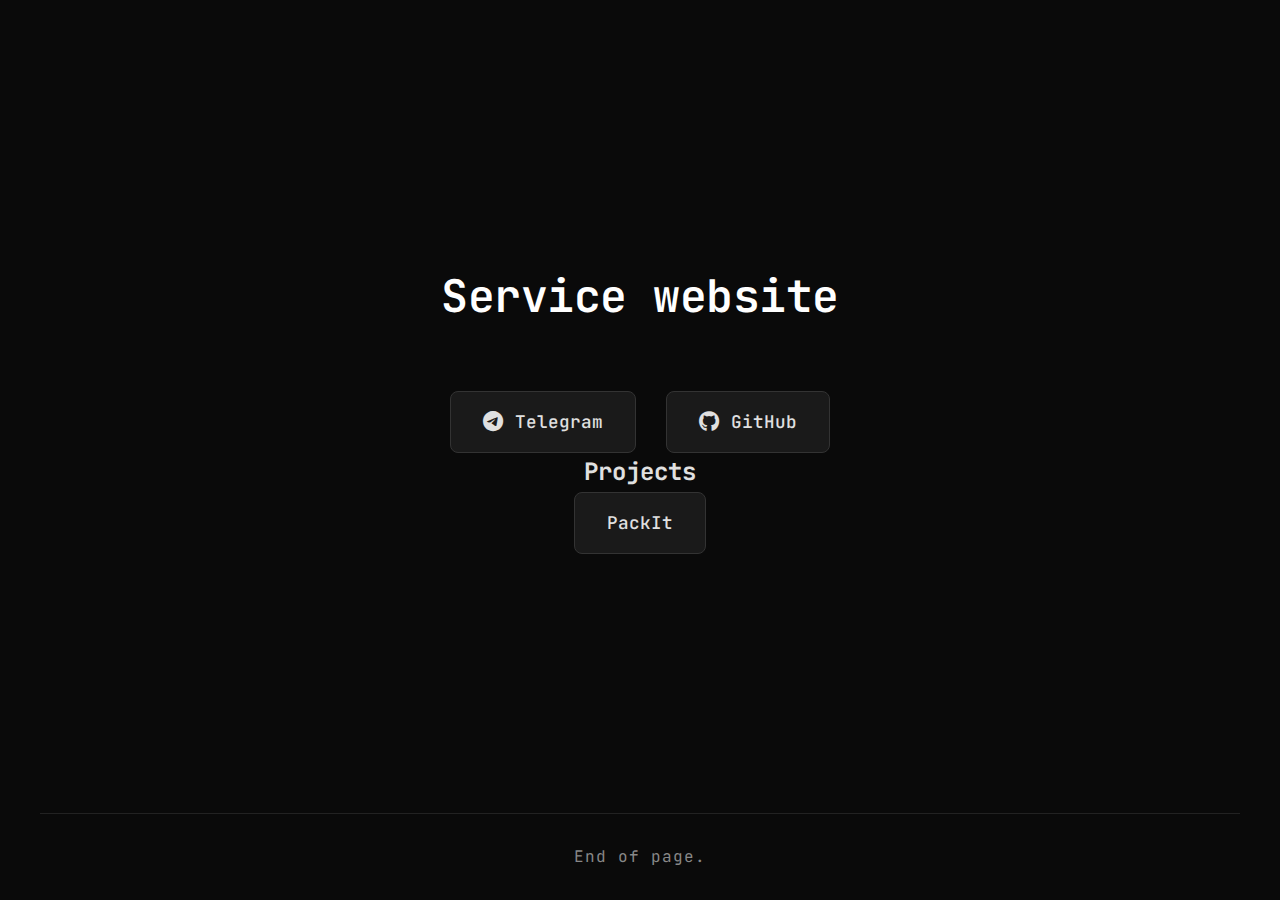
<file: index.html>
<!DOCTYPE html>
<html lang="en">
<head>
    <meta charset="UTF-8">
    <meta name="viewport" content="width=device-width, initial-scale=1.0">
    <title>@shareui</title>
    <link rel="stylesheet" href="style.css">
    <link rel="preconnect" href="https://fonts.googleapis.com">
    <link rel="preconnect" href="https://fonts.gstatic.com" crossorigin>
    <link href="https://fonts.googleapis.com/css2?family=JetBrains+Mono:wght@300;400;500;600&display=swap" rel="stylesheet">
    <link rel="stylesheet" href="https://cdnjs.cloudflare.com/ajax/libs/font-awesome/6.0.0/css/all.min.css">
</head>
<body>
    <div class="container">
        <main>
            <h1>Service website</h1>
            <div class="buttons">
                <a href="https://t.me/shareui" class="button">
                    <i class="fab fa-telegram"></i>
                    Telegram
                </a>
                <a href="https://github.com/shareui/shareui.github.io" class="button">
                    <i class="fab fa-github"></i>
                    GitHub
                </a>
            </div>
            <div class="projects">
                <h2>Projects</h2>
                <div class="buttons">
                    <a href="packit/index.html" class="button">PackIt</a>
                </div>
            </div>
        </main>
        <footer>
            <p id="animated-text">End of page...</p>
        </footer>
    </div>
    <script src="script.js"></script>
</body>
</html>
</file>
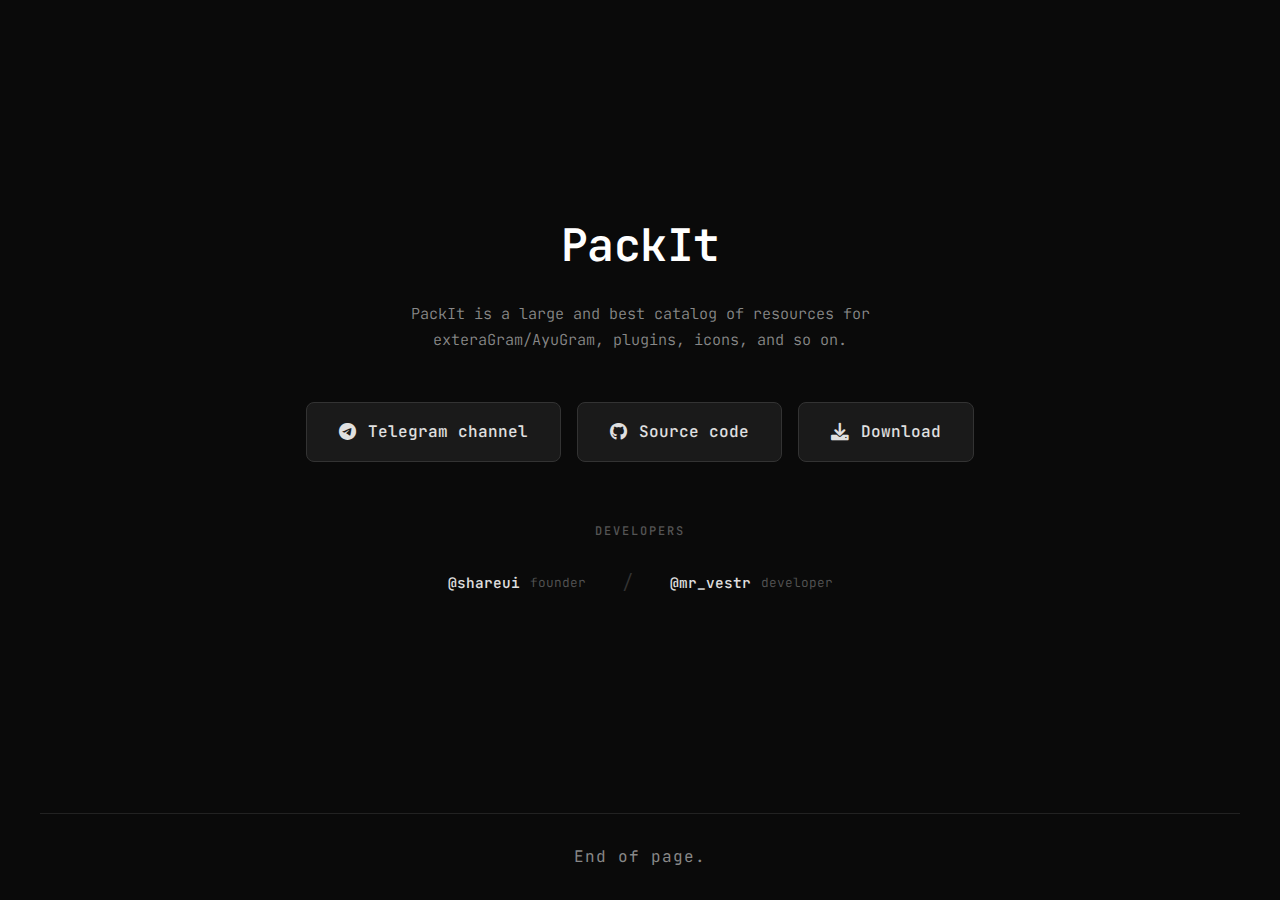
<file: packit/index.html>
<!DOCTYPE html>
<html lang="en">
<head>
    <meta charset="UTF-8">
    <meta name="viewport" content="width=device-width, initial-scale=1.0">
    <title>PackIt</title>
    <link rel="stylesheet" href="packit.css">
    <link rel="preconnect" href="https://fonts.googleapis.com">
    <link rel="preconnect" href="https://fonts.gstatic.com" crossorigin>
    <link href="https://fonts.googleapis.com/css2?family=JetBrains+Mono:wght@300;400;500;600&display=swap" rel="stylesheet">
    <link rel="stylesheet" href="https://cdnjs.cloudflare.com/ajax/libs/font-awesome/6.0.0/css/all.min.css">
</head>
<body>
    <div class="container">
        <main>
            <h1>PackIt</h1>
            <p class="description">PackIt is a large and best catalog of resources for exteraGram/AyuGram, plugins, icons, and so on.</p>

            <div class="buttons">
                <a href="https://t.me/packitlinks" class="button">
                    <i class="fab fa-telegram"></i>
                    Telegram channel
                </a>
                <a href="https://github.com/shareui/packit-source" class="button">
                    <i class="fab fa-github"></i>
                    Source code
                </a>
                <a href="https://github.com/shareui/packit-source/releases" class="button">
                    <i class="fas fa-download"></i>
                    Download
                </a>
            </div>

            <div class="developers">
                <h2>Developers</h2>
                <div class="dev-list">
                    <a href="https://t.me/shareui" class="dev-item">
                        <span class="dev-name">@shareui</span>
                        <span class="dev-role">founder</span>
                    </a>
                    <span class="dev-separator">/</span>
                    <a href="https://t.me/mr_Vestr" class="dev-item">
                        <span class="dev-name">@mr_vestr</span>
                        <span class="dev-role">developer</span>
                    </a>
                </div>
            </div>
        </main>

        <footer>
            <p id="animated-text">End of page...</p>
        </footer>
    </div>
    <script src="packit.js"></script>
</body>
</html>
</file>
<file: style.css>
* {
    margin: 0;
    padding: 0;
    box-sizing: border-box;
}

body {
    font-family: 'JetBrains Mono', monospace;
    background-color: #0a0a0a;
    color: #e0e0e0;
    line-height: 1.6;
    min-height: 100vh;
    display: flex;
    justify-content: center;
    align-items: center;
}

.container {
    display: flex;
    flex-direction: column;
    min-height: 100vh;
    width: 100%;
    max-width: 1200px;
    margin: 0 auto;
}

main {
    flex: 1;
    display: flex;
    flex-direction: column;
    justify-content: center;
    align-items: center;
    padding: 40px;
    text-align: center;
}

h1 {
    font-size: 2.8rem;
    font-weight: 600;
    margin-bottom: 60px;
    color: #fff;
    letter-spacing: -0.5px;
}

.buttons {
    display: flex;
    gap: 30px;
    flex-wrap: wrap;
    justify-content: center;
}

.button {
    display: flex;
    align-items: center;
    gap: 12px;
    padding: 16px 32px;
    background-color: #1a1a1a;
    color: #e0e0e0;
    text-decoration: none;
    border-radius: 8px;
    font-size: 1.1rem;
    font-weight: 500;
    border: 1px solid #333;
    transition: all 0.3s ease;
    font-family: 'JetBrains Mono', monospace;
}

.button:hover {
    background-color: #222;
    border-color: #444;
    transform: translateY(-2px);
}

.button i {
    font-size: 1.3rem;
}

footer {
    padding: 30px;
    text-align: center;
    border-top: 1px solid #222;
}

#animated-text {
    font-size: 1rem;
    font-weight: 400;
    color: #888;
    letter-spacing: 1px;
}

@media (max-width: 768px) {
    h1 {
        font-size: 2.2rem;
        margin-bottom: 40px;
    }
    
    .buttons {
        flex-direction: column;
        gap: 20px;
        width: 100%;
        max-width: 300px;
    }
    
    .button {
        justify-content: center;
    }
}

@media (max-width: 480px) {
    main {
        padding: 30px 20px;
    }
    
    h1 {
        font-size: 1.8rem;
    }
    
    .button {
        padding: 14px 28px;
        font-size: 1rem;
    }
}
</file>
<file: packit/packit.css>
* {
    margin: 0;
    padding: 0;
    box-sizing: border-box;
}

body {
    font-family: 'JetBrains Mono', monospace;
    background-color: #0a0a0a;
    color: #e0e0e0;
    line-height: 1.6;
    min-height: 100vh;
    display: flex;
    justify-content: center;
    align-items: center;
}

.container {
    display: flex;
    flex-direction: column;
    min-height: 100vh;
    width: 100%;
    max-width: 1200px;
    margin: 0 auto;
}

main {
    flex: 1;
    display: flex;
    flex-direction: column;
    justify-content: center;
    align-items: center;
    padding: 40px;
    text-align: center;
}

h1 {
    font-size: 2.8rem;
    font-weight: 600;
    margin-bottom: 20px;
    color: #fff;
    letter-spacing: -0.5px;
}

.description {
    font-size: 0.95rem;
    font-weight: 300;
    color: #888;
    max-width: 480px;
    margin-bottom: 50px;
    line-height: 1.7;
}

.buttons {
    display: flex;
    gap: 16px;
    flex-wrap: wrap;
    justify-content: center;
}

.button {
    display: flex;
    align-items: center;
    gap: 12px;
    padding: 16px 32px;
    background-color: #1a1a1a;
    color: #e0e0e0;
    text-decoration: none;
    border-radius: 8px;
    font-size: 1rem;
    font-weight: 500;
    border: 1px solid #333;
    transition: all 0.3s ease;
    font-family: 'JetBrains Mono', monospace;
}

.button:hover {
    background-color: #222;
    border-color: #444;
    transform: translateY(-2px);
}

.button i {
    font-size: 1.1rem;
}

.developers {
    margin-top: 60px;
}

.developers h2 {
    font-size: 0.75rem;
    font-weight: 500;
    color: #555;
    text-transform: uppercase;
    letter-spacing: 2px;
    margin-bottom: 20px;
}

.dev-list {
    display: flex;
    align-items: center;
    gap: 16px;
    justify-content: center;
}

.dev-item {
    display: flex;
    align-items: center;
    gap: 10px;
    text-decoration: none;
    padding: 10px 20px;
    border-radius: 6px;
    transition: background 0.2s;
}

.dev-item:hover {
    background: #141414;
}

.dev-name {
    font-size: 0.9rem;
    font-weight: 500;
    color: #e0e0e0;
}

.dev-role {
    font-size: 0.8rem;
    font-weight: 300;
    color: #555;
}

.dev-separator {
    color: #333;
    font-size: 1.2rem;
    font-weight: 300;
}

footer {
    padding: 30px;
    text-align: center;
    border-top: 1px solid #222;
}

#animated-text {
    font-size: 1rem;
    font-weight: 400;
    color: #888;
    letter-spacing: 1px;
}

@media (max-width: 768px) {
    h1 {
        font-size: 2.2rem;
    }

    .buttons {
        flex-direction: column;
        gap: 14px;
        width: 100%;
        max-width: 300px;
    }

    .button {
        justify-content: center;
    }

    .dev-list {
        flex-direction: column;
        gap: 8px;
    }

    .dev-separator {
        display: none;
    }
}

@media (max-width: 480px) {
    main {
        padding: 30px 20px;
    }

    h1 {
        font-size: 1.8rem;
    }
}
</file>
